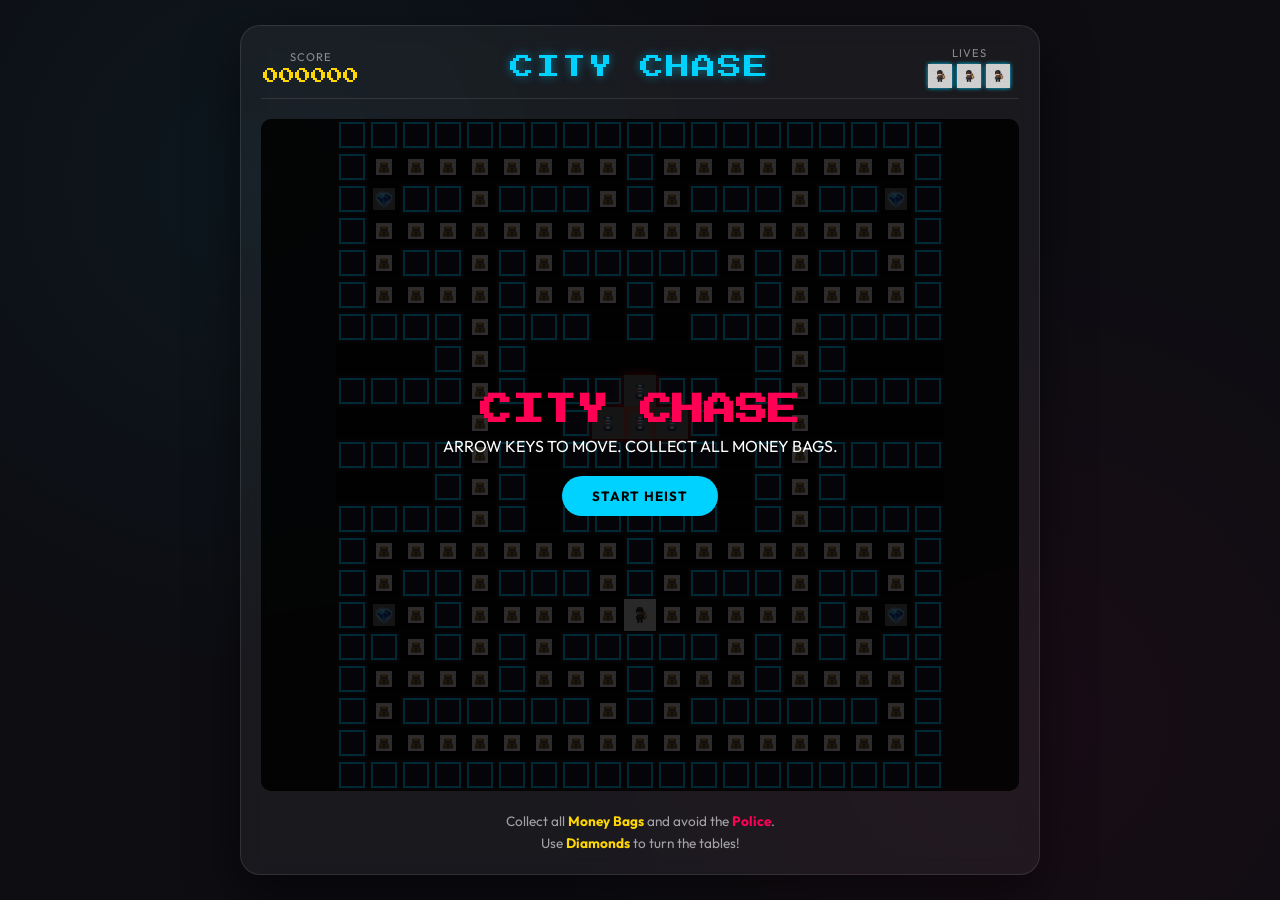
<file: index.html>
<!DOCTYPE html>
<html lang="en">
<head>
    <meta charset="UTF-8">
    <meta name="viewport" content="width=device-width, initial-scale=1.0">
    <title>City Chase - Arcade Maze Runner</title>
    <meta name="description" content="Help the thief escape the city police in this high-speed arcade maze runner.">
    <link rel="stylesheet" href="style.css">
    <link rel="preconnect" href="https://fonts.googleapis.com">
    <link rel="preconnect" href="https://fonts.gstatic.com" crossorigin>
    <link href="https://fonts.googleapis.com/css2?family=Outfit:wght@400;700&family=Press+Start+2P&display=swap" rel="stylesheet">
</head>
<body>
    <div id="game-container">
        <header>
            <div class="stat-box">
                <span class="label">SCORE</span>
                <span id="score">000000</span>
            </div>
            <div id="game-title">CITY CHASE</div>
            <div class="stat-box">
                <span class="label">LIVES</span>
                <div id="lives-container">
                    <img src="assets/player.png" class="life-icon" alt="Life">
                    <img src="assets/player.png" class="life-icon" alt="Life">
                    <img src="assets/player.png" class="life-icon" alt="Life">
                </div>
            </div>
        </header>

        <main>
            <canvas id="gameCanvas"></canvas>
            
            <div id="overlay" class="hidden">
                <div class="overlay-content">
                    <h2 id="overlay-title">GAME OVER</h2>
                    <p id="overlay-message">You were busted by the police!</p>
                    <button id="restart-btn">START MISSION</button>
                </div>
            </div>
        </main>

        <footer>
            <p>Collect all <span class="highlight">Money Bags</span> and avoid the <span class="danger">Police</span>.</p>
            <p>Use <span class="highlight">Diamonds</span> to turn the tables!</p>
        </footer>
    </div>

    <script src="game.js"></script>
</body>
</html>
</file>
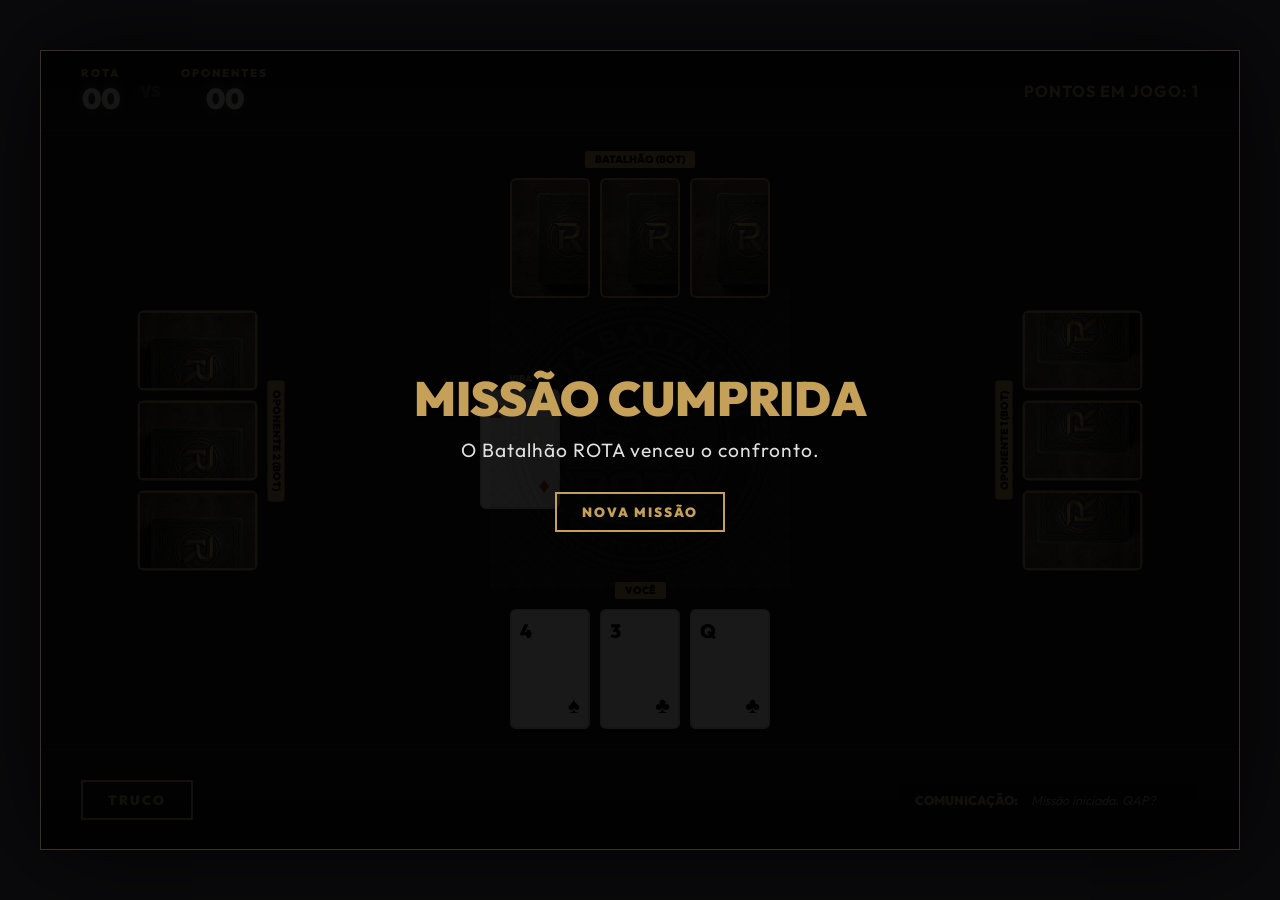
<file: truco-elite/index.html>
<!DOCTYPE html>
<html lang="pt-br">
<head>
    <meta charset="UTF-8">
    <meta name="viewport" content="width=device-width, initial-scale=1.0">
    <title>Truco de Elite - Batalhão ROTA</title>
    <link rel="stylesheet" href="css/style.css">
    <link rel="preconnect" href="https://fonts.googleapis.com">
    <link rel="preconnect" href="https://fonts.gstatic.com" crossorigin>
    <link href="https://fonts.googleapis.com/css2?family=Outfit:wght@400;700;900&display=swap" rel="stylesheet">
</head>
<body>
    <div id="game-container">
        <!-- HUD Superior -->
        <header>
            <div class="score-board">
                <div class="team-score" id="team-us">
                    <span class="team-label">ROTA</span>
                    <span class="score-value">00</span>
                </div>
                <div class="vs-divider">VS</div>
                <div class="team-score" id="team-them">
                    <span class="team-label">OPONENTES</span>
                    <span class="score-value">00</span>
                </div>
            </div>
            <div class="game-status" id="round-status">DISTRIBUINDO CARTAS...</div>
        </header>

        <!-- Mesa de Jogo -->
        <main id="table">
            <div class="badge-overlay">
                <img src="assets/badge.png" alt="ROTA Badge" id="table-badge">
            </div>

            <!-- Jogadores -->
            <div class="player-slot top" id="p3"> <!-- Parceiro -->
                <div class="player-info">BATALHÃO (BOT)</div>
                <div class="card-area"></div>
            </div>
            
            <div class="player-slot right" id="p2"> <!-- Oponente 1 -->
                <div class="player-info">OPONENTE 1 (BOT)</div>
                <div class="card-area"></div>
            </div>

            <div class="player-slot left" id="p4"> <!-- Oponente 2 -->
                <div class="player-info">OPONENTE 2 (BOT)</div>
                <div class="card-area"></div>
            </div>

            <!-- Centro da Mesa (Vira e Cartas Jogadas) -->
            <div id="center-play-area">
                <div id="vira-container">
                    <div class="label">VIRA</div>
                    <div id="vira-card"></div>
                </div>
                <div id="played-cards"></div>
            </div>

            <div class="player-slot bottom" id="p1"> <!-- Usuário -->
                <div class="player-info">VOCÊ</div>
                <div id="my-cards" class="card-area"></div>
            </div>
        </main>

        <!-- Controles Inferiores -->
        <footer>
            <div id="game-controls">
                <button id="btn-truco" class="btn-militar">TRUCO</button>
                <button id="btn-aceitar" class="btn-militar hidden">ACEITAR</button>
                <button id="btn-correr" class="btn-militar hidden">CORRER</button>
            </div>
            <div id="radio-chatter">
                <span class="radio-label">COMUNICAÇÃO:</span>
                <span id="radio-text">Aguardando ordens...</span>
            </div>
        </footer>

        <!-- Overlays -->
        <div id="overlay" class="hidden">
            <div class="overlay-content">
                <h1 id="overlay-title">MISSÃO CUMPRIDA</h1>
                <p id="overlay-msg">O Batalhão ROTA venceu o confronto.</p>
                <button id="btn-restart" class="btn-militar">NOVA MISSÃO</button>
            </div>
        </div>
    </div>

    <script src="js/ai.js"></script>
    <script src="js/game.js"></script>
</body>
</html>
</file>
<file: style.css>
:root {
    --bg-color: #0d0d12;
    --panel-bg: rgba(255, 255, 255, 0.05);
    --primary-color: #00d2ff;
    --secondary-color: #ff0055;
    --text-color: #ffffff;
    --accent-color: #ffd700;
    --font-main: 'Outfit', sans-serif;
    --font-pixel: 'Press Start 2P', cursive;
    --glass-border: 1px solid rgba(255, 255, 255, 0.1);
}

* {
    margin: 0;
    padding: 0;
    box-sizing: border-box;
}

body {
    background-color: var(--bg-color);
    color: var(--text-color);
    font-family: var(--font-main);
    display: flex;
    justify-content: center;
    align-items: center;
    min-height: 100vh;
    overflow: hidden;
    background-image: 
        radial-gradient(circle at 20% 20%, rgba(0, 210, 255, 0.05) 0%, transparent 40%),
        radial-gradient(circle at 80% 80%, rgba(255, 0, 85, 0.05) 0%, transparent 40%);
}

#game-container {
    width: 95vw;
    max-width: 800px;
    background: var(--panel-bg);
    backdrop-filter: blur(10px);
    border: var(--glass-border);
    border-radius: 20px;
    padding: 20px;
    display: flex;
    flex-direction: column;
    gap: 20px;
    box-shadow: 0 20px 50px rgba(0, 0, 0, 0.5);
    animation: fadeIn 0.8s ease-out;
}

@keyframes fadeIn {
    from { opacity: 0; transform: translateY(20px); }
    to { opacity: 1; transform: translateY(0); }
}

header {
    display: flex;
    justify-content: space-between;
    align-items: center;
    padding-bottom: 10px;
    border-bottom: var(--glass-border);
}

#game-title {
    font-family: var(--font-pixel);
    font-size: 1.5rem;
    color: var(--primary-color);
    text-shadow: 0 0 10px rgba(0, 210, 255, 0.5);
    letter-spacing: 2px;
}

.stat-box {
    display: flex;
    flex-direction: column;
    align-items: center;
    min-width: 100px;
}

.label {
    font-size: 0.7rem;
    color: rgba(255, 255, 255, 0.5);
    margin-bottom: 4px;
    letter-spacing: 1px;
}

#score {
    font-family: var(--font-pixel);
    font-size: 1rem;
    color: var(--accent-color);
}

#lives-container {
    display: flex;
    gap: 5px;
}

.life-icon {
    width: 24px;
    height: 24px;
    filter: drop-shadow(0 0 2px var(--primary-color));
}

main {
    position: relative;
    display: flex;
    justify-content: center;
    background: rgba(0, 0, 0, 0.3);
    border-radius: 10px;
    overflow: hidden;
}

canvas {
    max-width: 100%;
    height: auto;
    image-rendering: pixelated;
    border-radius: 4px;
}

#overlay {
    position: absolute;
    top: 0;
    left: 0;
    width: 100%;
    height: 100%;
    background: rgba(0, 0, 0, 0.8);
    display: flex;
    justify-content: center;
    align-items: center;
    z-index: 10;
    transition: opacity 0.3s ease;
}

.hidden {
    opacity: 0;
    pointer-events: none;
}

.overlay-content {
    text-align: center;
    animation: scaleIn 0.4s cubic-bezier(0.175, 0.885, 0.32, 1.275);
}

@keyframes scaleIn {
    from { transform: scale(0.8); opacity: 0; }
    to { transform: scale(1); opacity: 1; }
}

#overlay-title {
    font-family: var(--font-pixel);
    font-size: 2rem;
    margin-bottom: 10px;
    color: var(--secondary-color);
}

#restart-btn {
    margin-top: 20px;
    padding: 12px 30px;
    background: var(--primary-color);
    border: none;
    border-radius: 30px;
    color: #000;
    font-family: var(--font-main);
    font-weight: 700;
    cursor: pointer;
    transition: all 0.2s;
    text-transform: uppercase;
    letter-spacing: 1px;
}

#restart-btn:hover {
    transform: scale(1.05);
    background: #ffffff;
    box-shadow: 0 0 20px var(--primary-color);
}

footer {
    text-align: center;
    font-size: 0.85rem;
    color: rgba(255, 255, 255, 0.6);
    line-height: 1.6;
}

.highlight { color: var(--accent-color); font-weight: 700; }
.danger { color: var(--secondary-color); font-weight: 700; }
</file>
<file: truco-elite/css/style.css>
:root {
    --bg-dark: #0a0a0c;
    --table-bg: #15151a;
    --accent-gold: #c5a059;
    --accent-silver: #4a4a55;
    --text-light: #e0e0e0;
    --danger: #8b0000;
    --success: #2e7d32;
    --font-main: 'Outfit', sans-serif;
    --glass: rgba(255, 255, 255, 0.03);
    --border: 1px solid rgba(197, 160, 89, 0.2);
}

* {
    margin: 0;
    padding: 0;
    box-sizing: border-box;
    -webkit-font-smoothing: antialiased;
}

body {
    background-color: var(--bg-dark);
    color: var(--text-light);
    font-family: var(--font-main);
    height: 100vh;
    overflow: hidden;
    display: flex;
    justify-content: center;
    align-items: center;
}

#game-container {
    width: 100vw;
    height: 100vh;
    max-width: 1200px;
    max-height: 800px;
    background: var(--table-bg);
    border: var(--border);
    position: relative;
    display: flex;
    flex-direction: column;
    box-shadow: 0 0 100px rgba(0, 0, 0, 0.8);
}

/* Header & HUD */
header {
    height: 80px;
    display: flex;
    justify-content: space-between;
    align-items: center;
    padding: 0 40px;
    background: linear-gradient(to bottom, rgba(0,0,0,0.5), transparent);
    border-bottom: var(--border);
}

.score-board {
    display: flex;
    align-items: center;
    gap: 20px;
}

.team-score {
    display: flex;
    flex-direction: column;
    align-items: center;
}

.team-label {
    font-size: 0.7rem;
    font-weight: 900;
    letter-spacing: 2px;
    color: var(--accent-gold);
}

.score-value {
    font-size: 1.8rem;
    font-weight: 900;
    text-shadow: 0 0 10px rgba(197, 160, 89, 0.5);
}

.vs-divider {
    color: rgba(255,255,255,0.2);
    font-weight: 900;
}

.game-status {
    font-weight: 700;
    letter-spacing: 1px;
    color: var(--accent-gold);
    text-transform: uppercase;
}

/* Mesa */
main {
    flex: 1;
    position: relative;
    display: flex;
    justify-content: center;
    align-items: center;
    perspective: 1000px;
}

.badge-overlay {
    position: absolute;
    width: 300px;
    opacity: 0.1;
    pointer-events: none;
    filter: sepia(1) saturate(0.5);
}

#table-badge {
    width: 100%;
}

/* Slots dos Jogadores */
.player-slot {
    position: absolute;
    display: flex;
    flex-direction: column;
    align-items: center;
    gap: 10px;
}

.player-info {
    font-size: 0.65rem;
    font-weight: 900;
    background: var(--accent-gold);
    color: #000;
    padding: 2px 10px;
    border-radius: 2px;
}

.top { top: 20px; }
.bottom { bottom: 20px; }
.left { left: 40px; transform: rotate(90deg); }
.right { right: 40px; transform: rotate(-90deg); }

.card-area {
    display: flex;
    gap: 10px;
    min-height: 120px;
}

/* Cartas */
.card {
    width: 80px;
    height: 120px;
    background: white;
    border-radius: 6px;
    border: 2px solid #ddd;
    display: flex;
    flex-direction: column;
    justify-content: space-between;
    padding: 8px;
    color: black;
    font-weight: 900;
    box-shadow: 0 5px 15px rgba(0,0,0,0.3);
    transition: transform 0.2s, box-shadow 0.2s;
    cursor: pointer;
    background-size: cover;
}

.card:hover {
    transform: translateY(-10px);
    box-shadow: 0 15px 30px rgba(0,0,0,0.5);
}

.card.back {
    background-image: url('../assets/card_back.png');
    background-size: cover;
    border: 2px solid var(--accent-gold);
}

.card.hidden-content {
    background: var(--accent-silver);
}

.card-value { font-size: 1.2rem; }
.card-suit { font-size: 1.4rem; text-align: right; }

.card.suit-hearts, .card.suit-diamonds { color: #d32f2f; }
.card.suit-spades, .card.suit-clubs { color: #000; }

/* Centro */
#center-play-area {
    display: flex;
    gap: 40px;
    align-items: center;
}

#vira-container {
    display: flex;
    flex-direction: column;
    align-items: center;
    gap: 5px;
}

#vira-container .label {
    font-size: 0.6rem;
    font-weight: 900;
    color: var(--accent-gold);
}

#played-cards {
    display: flex;
    gap: 15px;
    min-width: 200px;
    justify-content: center;
}

/* Rodapé & Controles */
footer {
    height: 100px;
    border-top: var(--border);
    background: linear-gradient(to top, rgba(0,0,0,0.5), transparent);
    display: flex;
    justify-content: space-between;
    align-items: center;
    padding: 0 40px;
}

#game-controls {
    display: flex;
    gap: 15px;
}

.btn-militar {
    background: transparent;
    border: 2px solid var(--accent-gold);
    color: var(--accent-gold);
    font-family: var(--font-main);
    font-weight: 900;
    padding: 10px 25px;
    cursor: pointer;
    transition: all 0.3s;
    letter-spacing: 2px;
    text-transform: uppercase;
}

.btn-militar:hover {
    background: var(--accent-gold);
    color: #000;
    box-shadow: 0 0 20px rgba(197, 160, 89, 0.4);
}

.hidden { display: none; }

#radio-chatter {
    background: rgba(0,0,0,0.4);
    border: 1px solid rgba(255,255,255,0.05);
    padding: 8px 15px;
    border-radius: 4px;
    font-size: 0.8rem;
    min-width: 300px;
}

.radio-label {
    color: var(--accent-gold);
    margin-right: 10px;
    font-weight: 900;
}

#radio-text {
    font-style: italic;
    color: rgba(255,255,255,0.6);
}

/* Overlays */
#overlay {
    position: absolute;
    top: 0;
    left: 0;
    width: 100%;
    height: 100%;
    background: rgba(0,0,0,0.9);
    z-index: 100;
    display: flex;
    justify-content: center;
    align-items: center;
    text-align: center;
}

.overlay-content h1 {
    font-size: 3rem;
    font-weight: 900;
    color: var(--accent-gold);
    margin-bottom: 10px;
}

.overlay-content p {
    margin-bottom: 30px;
    font-size: 1.2rem;
    letter-spacing: 1px;
}
</file>
